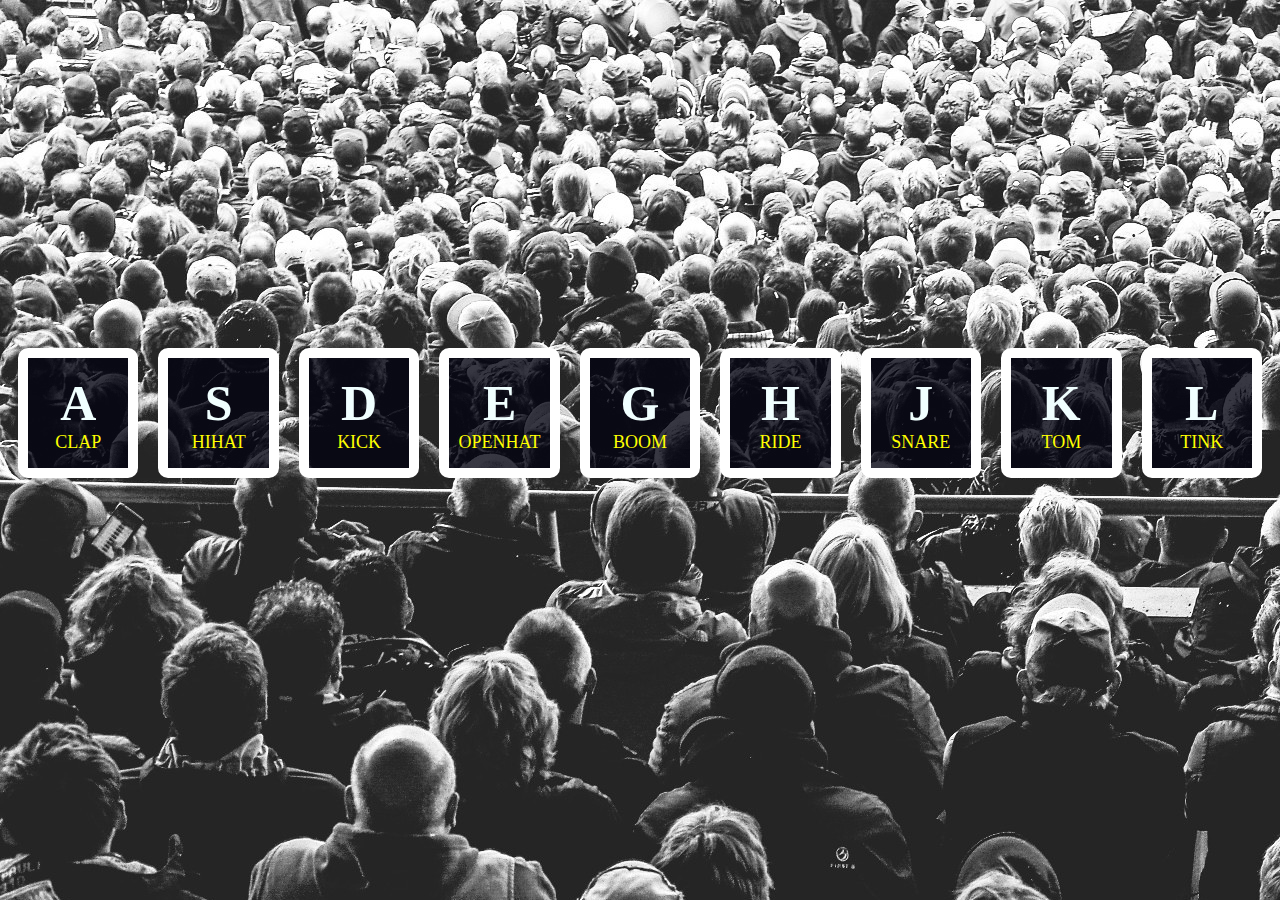
<file: day01/index.html>
<!DOCTYPE html>
<html lang="en">
<head>
    <meta charset="UTF-8">
    <meta http-equiv="X-UA-Compatible" content="IE=edge">
    <meta name="viewport" content="width=device-width, initial-scale=1.0">
    <link rel="stylesheet" type="text/css" href="style.css">
    <link rel="icon" href="iconoEdder.png" type="image/png">
    <title>Bateria Virtual Kit</title>
</head>
<body>
    <div class="container">
        <div class="tecla">
            <h1 data-key="a">A</h1> 
            <p>CLAP</p>
        </div>
        <div class="tecla"> 
            <h1 data-key="s">S</h1> 
            <p>HIHAT</p>
        </div>
        <div  class="tecla">
            <h1 data-key="d">D</h1> 
            <p>KICK</p>
        </div>
        <div class="tecla">
            <h1 data-key="e">E</h1> 
            <p>OPENHAT</p>
        </div>
        <div class="tecla">
            <h1 data-key="g">G</h1> 
            <p>BOOM</p>
        </div>
        <div class="tecla">
            <h1 data-key="h">H</h1> 
            <p>RIDE</p>
        </div>
        <div class="tecla">
            <h1 data-key="j">J</h1> 
            <p>SNARE</p>
        </div>
        <div class="tecla">
            <h1 data-key="k">K</h1> 
            <p>TOM</p>
        </div>
        <div class="tecla">
            <h1 data-key="l">L</h1> 
            <p>TINK</p>
        </div>
    </div>
    <script src="script.js"></script>
</body>
</html>
</file>
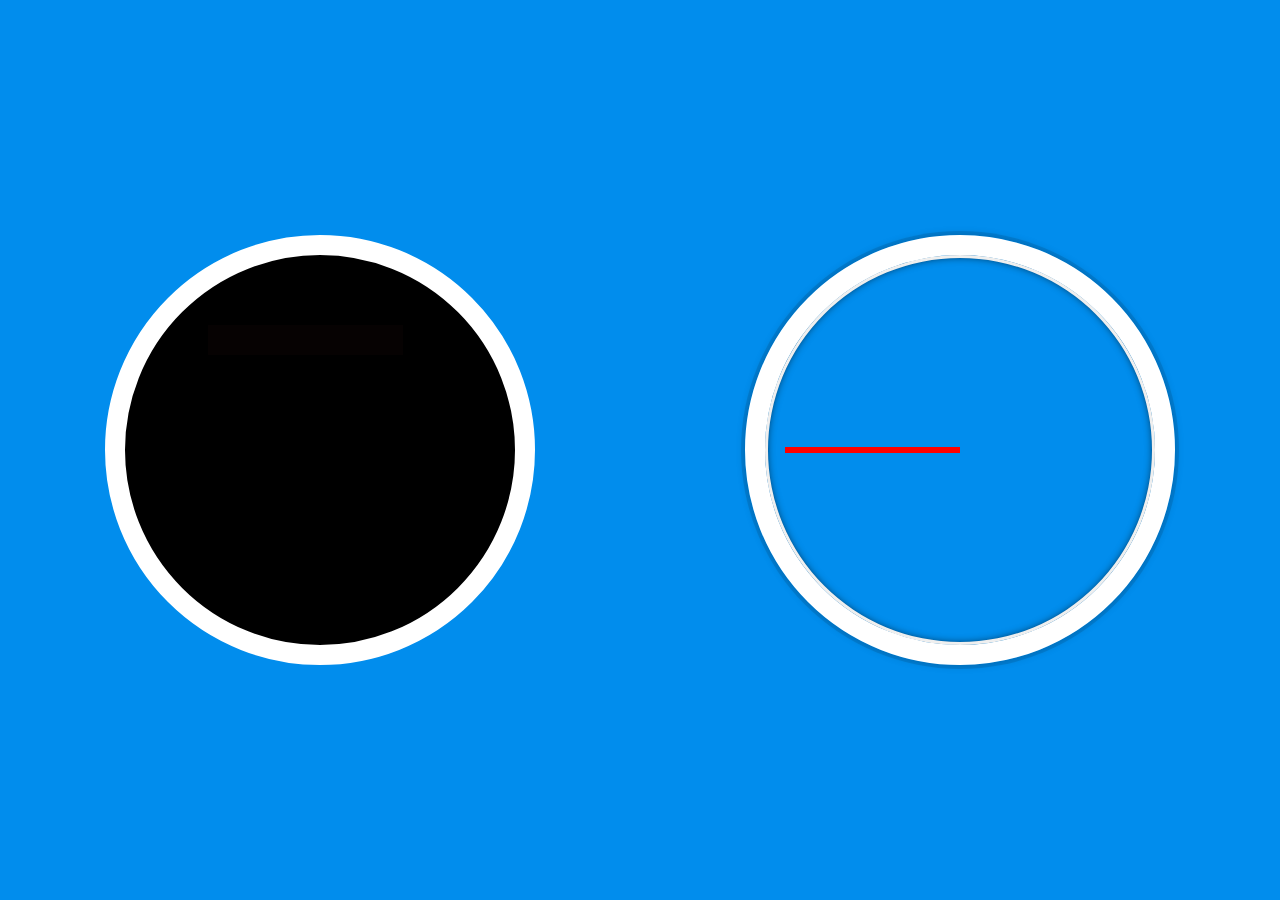
<file: day02/index.html>
<!DOCTYPE html>
<html lang="en">
<head>
    <meta charset="UTF-8">
    <meta http-equiv="X-UA-Compatible" content="IE=edge">
    <meta name="viewport" content="width=device-width, initial-scale=1.0">
    <link rel="stylesheet" href="style.css">
    <link rel="preconnect" href="https://fonts.googleapis.com">
    <link rel="preconnect" href="https://fonts.gstatic.com" crossorigin>
    <link href="https://fonts.googleapis.com/css2?family=Orbitron&display=swap" rel="stylesheet">
    <script src="script.js"></script>
    <link rel="icon" href="iconoEdder.png" type="image/png">
    <title>Clock JS</title>
</head>
<body>
    <div class="container-digital">
        <div class="digital-calendar">
            <div id="day"></div>
            <div id="month"></div>
            <div id="year"></div>
    </div>
        <div class="digital-clock">
                <div id="hour"></div>
                <div id="minute"></div>
                <div id="second"></div>
        </div>
    </div>

    <div class="clock">
        <div class="clock-face">
            <div class="hand hour-hand"></div>
            <div class="hand minute-hand"></div>
            <div class="hand second-hand"></div>
        </div>
    </div>
</body>
</html>
</file>
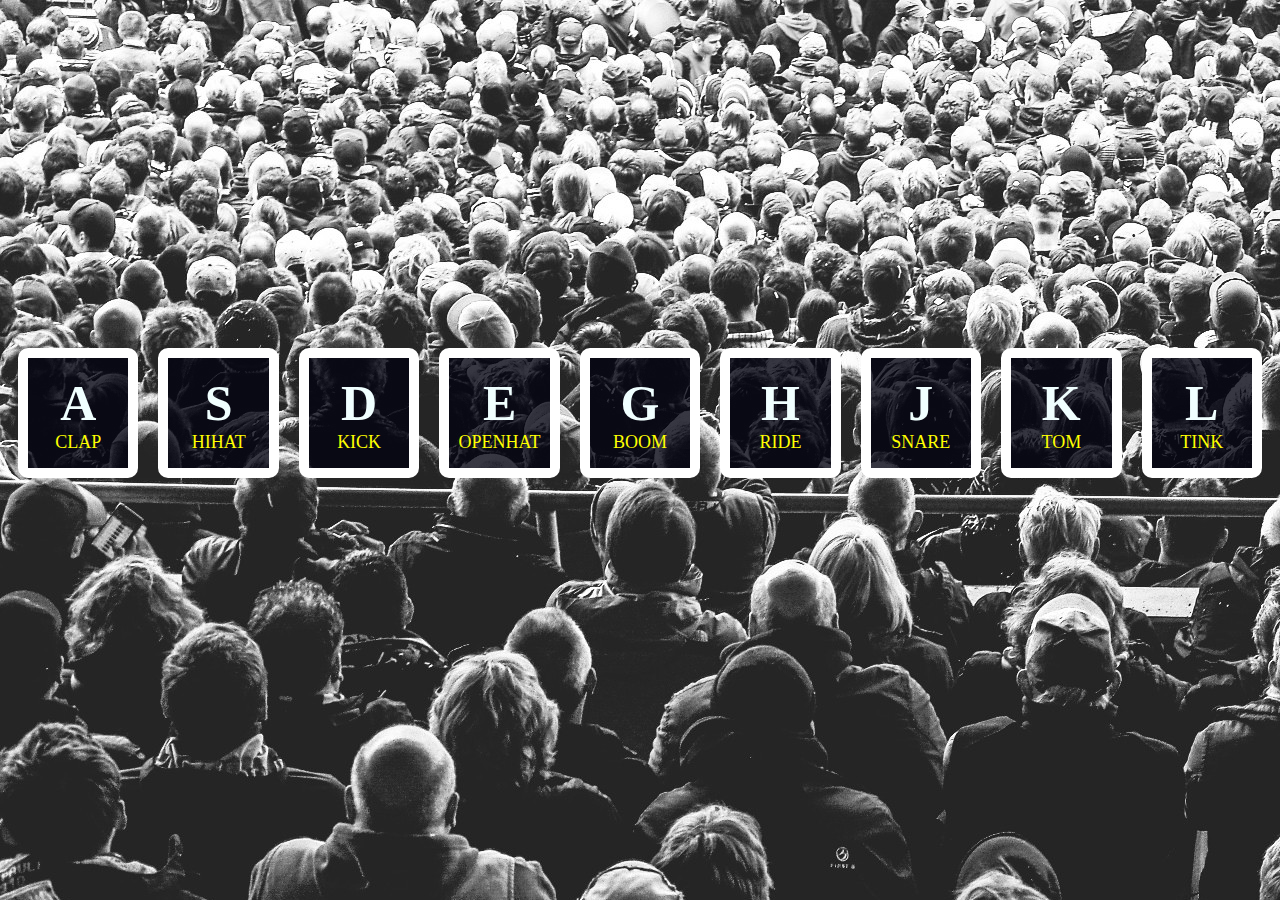
<file: day1/index.html>
<!DOCTYPE html>
<html lang="en">
<head>
    <meta charset="UTF-8">
    <meta http-equiv="X-UA-Compatible" content="IE=edge">
    <meta name="viewport" content="width=device-width, initial-scale=1.0">
    <link rel="stylesheet" type="text/css" href="style.css">
    <title>Document</title>
</head>
<body>
    <div class="container">
        <div class="tecla">
            <h1 data-key="a">A</h1> 
            <p>CLAP</p>
        </div>
        <div class="tecla"> 
            <h1 data-key="s">S</h1> 
            <p>HIHAT</p>
        </div>
        <div  class="tecla">
            <h1 data-key="d">D</h1> 
            <p>KICK</p>
        </div>
        <div class="tecla">
            <h1 data-key="e">E</h1> 
            <p>OPENHAT</p>
        </div>
        <div class="tecla">
            <h1 data-key="g">G</h1> 
            <p>BOOM</p>
        </div>
        <div class="tecla">
            <h1 data-key="h">H</h1> 
            <p>RIDE</p>
        </div>
        <div class="tecla">
            <h1 data-key="j">J</h1> 
            <p>SNARE</p>
        </div>
        <div class="tecla">
            <h1 data-key="k">K</h1> 
            <p>TOM</p>
        </div>
        <div class="tecla">
            <h1 data-key="l">L</h1> 
            <p>TINK</p>
        </div>
    </div>
    <script src="script.js"></script>
</body>
</html>
</file>
<file: day01/style.css>
body{
    background-image: url(background-sounds.jpg);
}
.container{
    height: 90vh;
    display: flex;
    align-items: center;
    justify-content: center;
}
.tecla{
    padding: 5px;
    margin: 10px;
    display: grid;
    width: 100px;
    height: 100px;
    border-radius: 10px;
    border: 10px solid rgb(255, 255, 255);
    background-color: rgba(3, 2, 16, 0.787);
    color:azure;
    align-content: center;
    justify-content: center;
}
.play {
    border: 10px solid yellow;
    border-radius: 10px;
    animation: borderAnimation 0.5s linear forwards;
}

@keyframes borderAnimation {
    0% {
        border-color: yellow;
    }
    100% {
        border-color: white;
    }
}

h1{
    display: grid;
    justify-content: center;
    margin: 0;
    font-size: 50px;
}
p{
    font-size: 18px;
    margin: 0;
    color: yellow;
}

@media (min-width: 200px) and (max-width: 600px) {
    .container{
        justify-items: center;
        margin: 10px;
        width: 100%;
        display: grid;
        grid-template-rows: 1fr 1fr 1fr;
        grid-template-columns: 1fr 1fr 1fr;
    }
    .tecla{
        margin: 10px;
        width: 50px;
        height: 50px;
        display: grid;
    }
    h1{
        font-size: 35px;
    }
    p{
        font-size: 15px;
    }
}

@media (min-width: 601px) and (max-width:1200px) {
    .container{
        display: grid;
        justify-items: center;
        grid-template-columns: 1fr 1fr 1fr ;
        grid-template-rows: 1fr 1fr 1fr;
        width: 100%;
        margin: 10px;
    }
    .tecla{
        margin: 10px;
        width: 100px;
        height: 100px;
    }
    h1{
        font-size: 40px;
    }
    p{
        font-size: 20px;
    }
}
</file>
<file: day02/style.css>
html {
    background: #018DED url(https://unsplash.it/1500/1000?image=881&blur=5);
    background-size: cover;
    text-align: center;
    font-size: 10px;
}

body {
    margin: 0;
    display: flex;
    flex: 1;
    min-height: 100vh;
    align-items: center;
}

.clock {
    width: 35rem;
    height: 35rem;
    border: 20px solid white;
    border-radius: 50%;
    margin: 50px auto;
    position: relative;
    padding: 2rem;
    box-shadow:
        0 0 0 4px rgba(0,0,0,0.1),
        inset 0 0 0 3px #EFEFEF,
        inset 0 0 10px black,
        0 0 10px rgba(0,0,0,0.2);
}

.clock-face {
    position: relative;
    width: 100%;
    height: 100%;
    transform: translateY(-3px); 
}

.hand {
    width: 50%;
    height: 6px;
    background: black;
    position: absolute;
    top: 50%;
    transform-origin: 100%;
    transition: all 0.5s;
    transition-timing-function: cubic-bezier(0.1,2.7,0.56,1);
}
.second-hand{
    background-color: red;
}
.hour-hand{
    background-color: yellow;
}
.minute-hand{
    background-color: green;
}
/*digital clock*/
.container-digital{
    width: 35rem;
    height: 35rem;
    border: 20px solid white;
    border-radius: 50%;
    margin: 50px auto;
    padding: 2rem;
    background-color: black;
    justify-content: center;
    text-align: center;
    color: crimson;
}
.digital-clock{
    display: flex;
    align-items: center;
    height: 30px;
    margin: 0;
}
.digital-clock > div{
    font-size: 5rem;
    width: 12rem;
    justify-content: center;
    font-family: 'Orbitron', sans-serif;
    background-color: rgb(6, 2, 2);
}
.digital-calendar{
    display: flex;
    margin-top: 50px;
    text-align: center;
    justify-content: center;
    margin-right:30px;
    margin-bottom: 8rem;
    height: 30px;
}
.digital-calendar > div{
    justify-content: center;
    width: 6.5rem;
    margin: 0px;
    font-size: 3rem;
    font-family: 'Orbitron', sans-serif;
    background-color: rgb(6, 2, 2);
}
/*responsive */
@media screen and (max-width: 480px) {
    body{
        display: grid;
    }
    .clock{
        border: 10px solid white;
        width: 20rem;
        height:20rem;
    }
    .container-digital{
        width: 20rem;
        height: 20rem;
        border: 10px solid white;
    }

    .digital-clock > div{
        font-size: 3rem;
        width: 10rem;
        margin-bottom: 100px;
    }
    .digital-calendar{
        margin-top: 30px;
        margin-right:15px;
        margin-bottom: 8rem;
        height: 30px;
    }
    .digital-calendar > div{
        width: 5rem;
        font-size: 2rem;
    }
}
@media screen and (min-width: 481px) and (max-width: 1024px) {
    body{
        display: grid;
    }
}
</file>
<file: day1/style.css>
body{
    background-image: url(background-sounds.jpg);
}
.container{
    height: 90vh;
    display: flex;
    align-items: center;
    justify-content: center;
}
.tecla{
    padding: 5px;
    margin: 10px;
    display: grid;
    width: 100px;
    height: 100px;
    border-radius: 10px;
    border: 10px solid rgb(255, 255, 255);
    background-color: rgba(3, 2, 16, 0.787);
    color:azure;
    align-content: center;
    justify-content: center;
}
.play {
    border: 10px solid yellow;
    border-radius: 10px;
    animation: borderAnimation 0.5s linear forwards;
}

@keyframes borderAnimation {
    0% {
        border-color: yellow;
    }
    100% {
        border-color: white;
    }
}

h1{
    display: grid;
    justify-content: center;
    margin: 0;
    font-size: 50px;
}
p{
    font-size: 18px;
    margin: 0;
    color: yellow;
}
</file>
